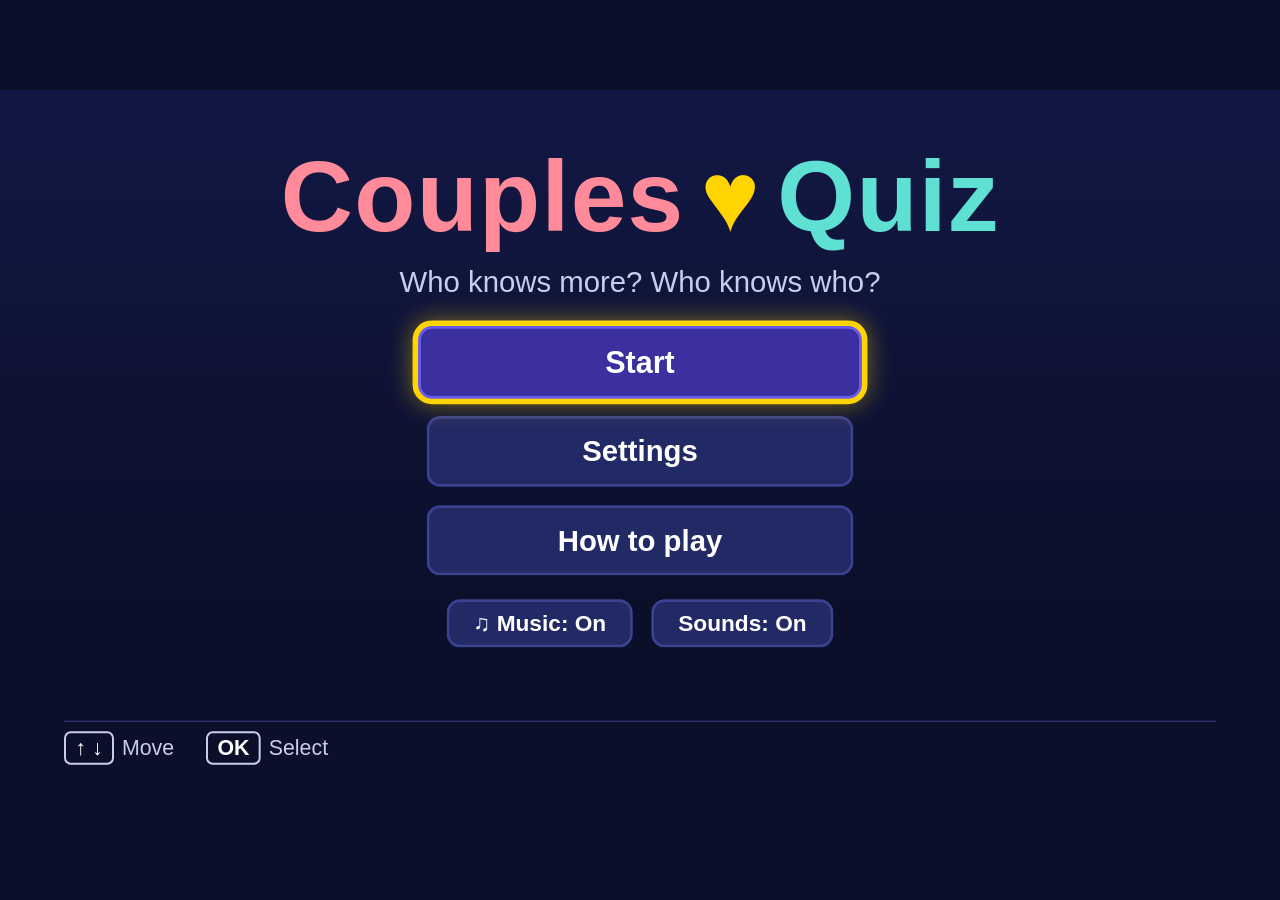
<file: index.html>
<!DOCTYPE html>
<html lang="en">
<head>
  <meta charset="utf-8">
  <meta name="viewport" content="width=device-width, initial-scale=1, minimum-scale=1, maximum-scale=1, user-scalable=no">
  <title>Couples Quiz TV</title>
  <link rel="stylesheet" href="styles/main.css?v=6">
  <script>
    /* There are no dev tools on a TV, so the game's own script errors are kept for the
     * debug overlay (Up x5) and shown on screen only if the game fails to start.
     * Errors from scripts the TV browser injects into every page (TV Bro does this)
     * arrive as a bare "Script error." with no file; they are not ours and are ignored. */
    window.CQ_ERRORS = [];
    window.onerror = function (msg, src, line) {
      var ours = src && src.indexOf(location.protocol + '//' + location.host) === 0;
      if (!ours || /^Script error\.?$/.test(String(msg))) { return true; }
      var text = msg + ' (' + src.split('/').pop() + ':' + line + ')';
      window.CQ_ERRORS.push(text);
      var started = window.CQ && window.CQ.App && window.CQ.App.router && window.CQ.App.router.name;
      var box = document.getElementById('fatal');
      if (!started && box) {
        box.style.display = 'block';
        box.appendChild(document.createTextNode(text + '\n'));
      }
      return false;
    };
  </script>
</head>
<body>
  <div id="viewport">
  <div id="stage">
    <div id="safe">
      <div id="screen"><div class="loading">Loading…</div></div>
      <div id="hints"></div>
    </div>
    <div id="modal-layer"></div>
    <div id="toast"></div>
    <div id="debug"></div>
    <pre id="fatal"></pre>
  </div>
  </div>
  <noscript>This game needs JavaScript.</noscript>

  <script src="src/nav.js?v=6"></script>
  <script src="src/input.js?v=6"></script>
  <script src="src/storage.js?v=6"></script>
  <script src="src/questions.js?v=6"></script>
  <script src="src/game.js?v=6"></script>
  <script src="src/settings.js?v=6"></script>
  <script src="src/sound.js?v=6"></script>
  <script src="src/ui.js?v=6"></script>
  <script src="src/debug.js?v=6"></script>
  <script src="src/router.js?v=6"></script>
  <script src="src/screens/title.js?v=6"></script>
  <script src="src/screens/settings.js?v=6"></script>
  <script src="src/screens/remote.js?v=6"></script>
  <script src="src/screens/howto.js?v=6"></script>
  <script src="src/screens/setup.js?v=6"></script>
  <script src="src/screens/names.js?v=6"></script>
  <script src="src/screens/category.js?v=6"></script>
  <script src="src/screens/interstitial.js?v=6"></script>
  <script src="src/screens/question.js?v=6"></script>
  <script src="src/screens/reveal.js?v=6"></script>
  <script src="src/screens/results.js?v=6"></script>
  <script src="src/main.js?v=6"></script>
</body>
</html>
</file>
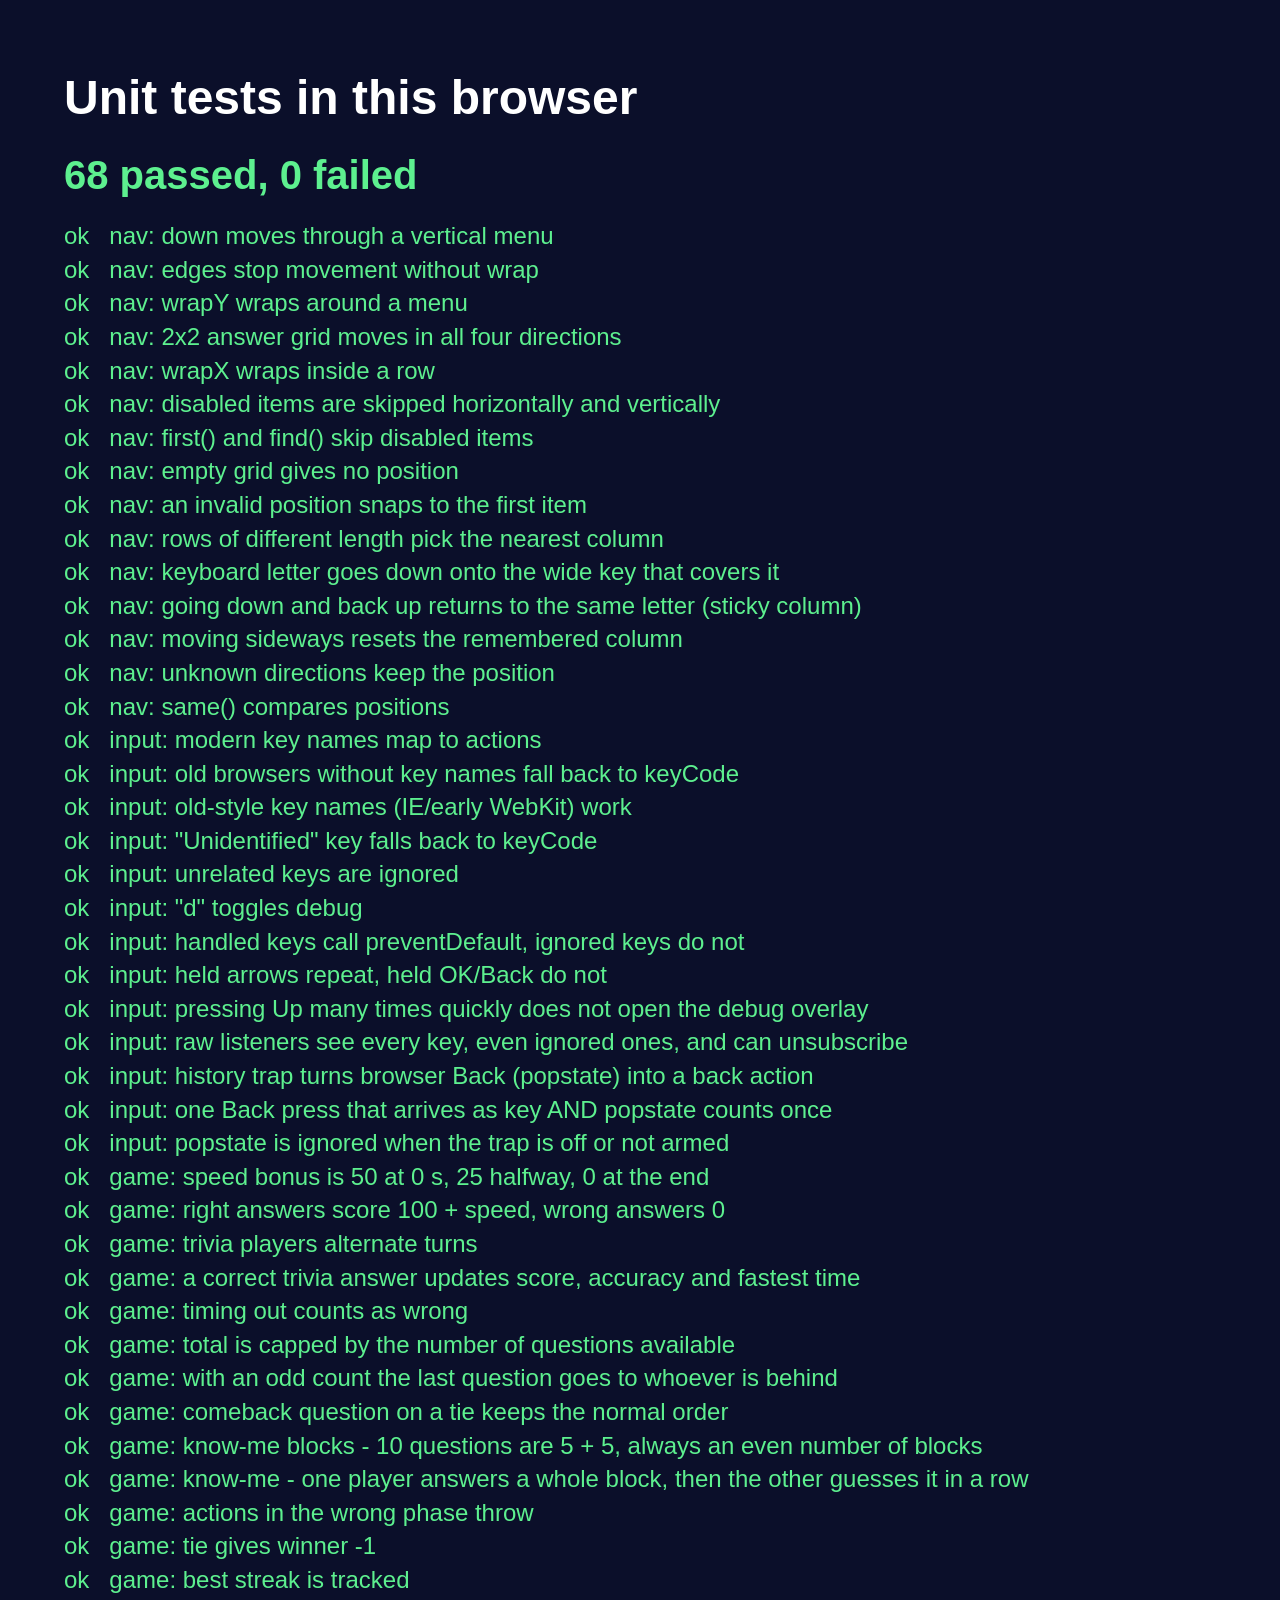
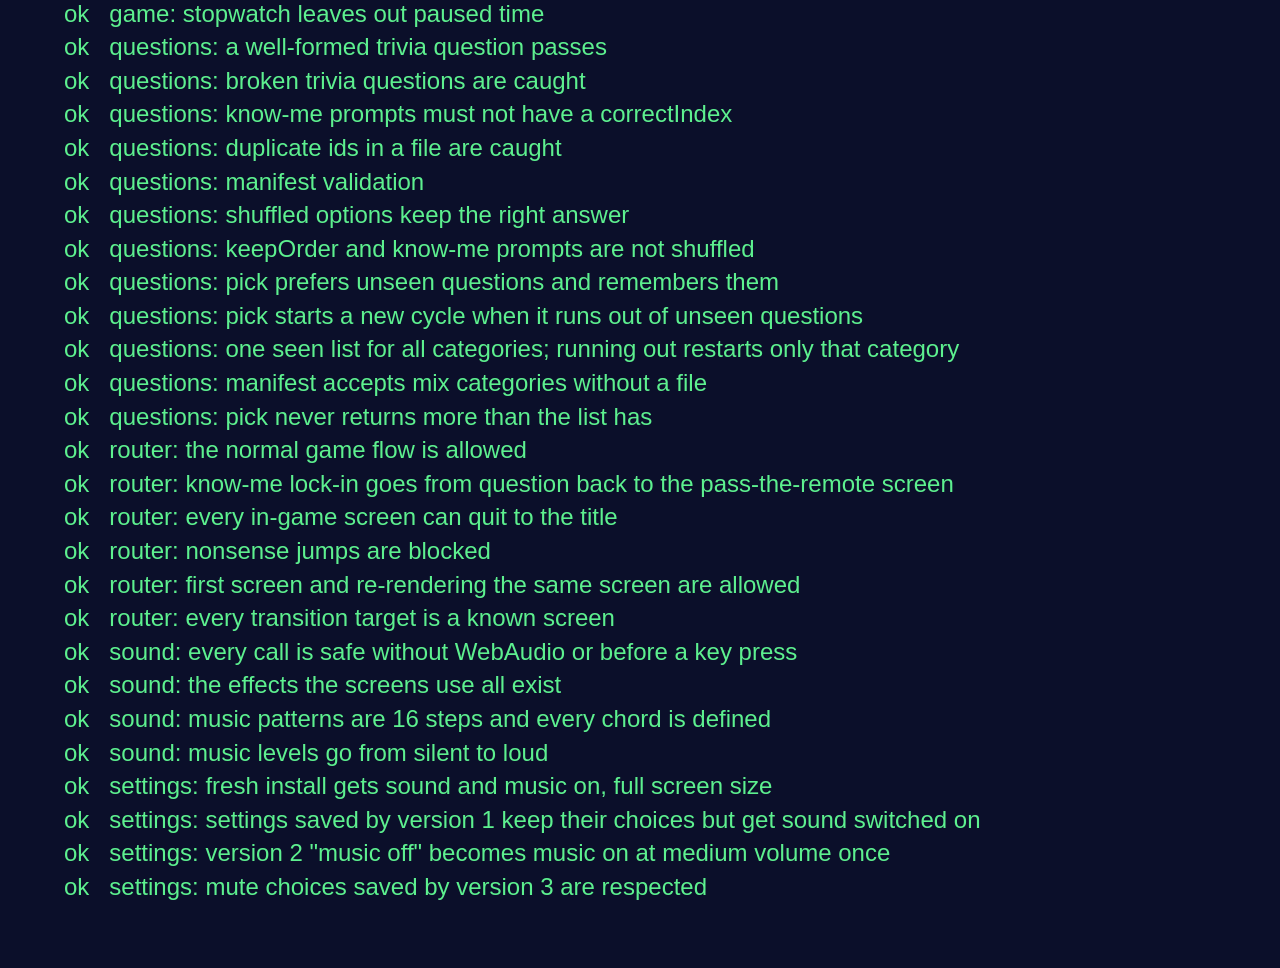
<file: tests/index.html>
<!DOCTYPE html>
<html lang="en">
<head>
  <meta charset="utf-8">
  <meta name="viewport" content="width=device-width, initial-scale=1">
  <title>Couples Quiz TV - tests</title>
  <style>
    body { margin: 5% 5%; background: #0b0f2a; color: #fff; font: 28px/1.4 Roboto, Arial, sans-serif; }
    h1 { font-size: 48px; margin: 0 0 16px 0; }
    .ok { color: #5df08f; }
    .fail { color: #ff7b6b; }
    #summary { font-size: 40px; font-weight: bold; margin-bottom: 16px; }
    #list { white-space: pre-wrap; font-size: 24px; }
  </style>
</head>
<body>
  <h1>Unit tests in this browser</h1>
  <div id="summary">Running…</div>
  <div id="list"></div>
  <!-- Same tests as `node tests/run.js` (minus the Node-only file checks).
       Open this page on the TV to check the code runs on its browser. -->
  <script src="../src/nav.js"></script>
  <script src="../src/input.js"></script>
  <script src="../src/game.js"></script>
  <script src="../src/questions.js"></script>
  <script src="../src/router.js"></script>
  <script src="../src/settings.js"></script>
  <script src="../src/sound.js"></script>
  <script src="harness.js"></script>
  <script src="nav.test.js"></script>
  <script src="input.test.js"></script>
  <script src="game.test.js"></script>
  <script src="questions.test.js"></script>
  <script src="router.test.js"></script>
  <script src="sound.test.js"></script>
  <script>
    (function () {
      var list = document.getElementById('list');
      var res = T.run(function (passed, name, err) {
        var line = document.createElement('div');
        line.className = passed ? 'ok' : 'fail';
        line.appendChild(document.createTextNode((passed ? 'ok   ' : 'FAIL ') + name + (err ? '  - ' + err.message : '')));
        list.appendChild(line);
      });
      var s = document.getElementById('summary');
      s.className = res.failed ? 'fail' : 'ok';
      s.textContent = res.passed + ' passed, ' + res.failed + ' failed';
    })();
  </script>
</body>
</html>
</file>
<file: styles/main.css>
/* Couples Quiz TV
 * Everything is laid out on a fixed 1920x1080 stage that main.js scales to fit the
 * browser window, so all sizes below are in "TV pixels".
 * Kept to widely supported CSS (flexbox, transforms, calc): no grid, no flex gap,
 * no inset, no CSS variables, so old TV browsers render it the same way. */

html, body {
  margin: 0;
  padding: 0;
  width: 100%;
  height: 100%;
  overflow: hidden;
  background: #0b0f2a;
  color: #ffffff;
  font-family: Roboto, "Segoe UI", "Helvetica Neue", Arial, sans-serif;
}

/* The stage is 1920px wide before scaling. Inside this fixed, clipped wrapper it can't
 * make the page wider, which made TV browsers in "fit page" mode report a 1920px
 * window and skip the scaling. */
#viewport {
  position: fixed;
  left: 0;
  top: 0;
  width: 100%;
  height: 100%;
  overflow: hidden;
}

#stage {
  position: absolute;
  left: 0;
  top: 0;
  width: 1920px;
  height: 1080px;
  overflow: hidden;
  background: #0b0f2a;
  background-image: -webkit-linear-gradient(top, #121845 0%, #0b0f2a 70%);
  background-image: linear-gradient(to bottom, #121845 0%, #0b0f2a 70%);
  -webkit-transform-origin: 0 0;
  transform-origin: 0 0;
  font-size: 36px;
  line-height: 1.3;
}

/* 5% safe area on every edge for TV overscan: 96px left/right, 54px top/bottom. */
#safe {
  position: absolute;
  left: 96px;
  right: 96px;
  top: 54px;
  bottom: 54px;
}

#screen {
  position: absolute;
  left: 0;
  right: 0;
  top: 0;
  bottom: 84px;
}

.screen {
  position: absolute;
  left: 0;
  top: 0;
  right: 0;
  bottom: 0;
  display: -webkit-flex;
  display: flex;
  -webkit-flex-direction: column;
  flex-direction: column;
}

.loading {
  font-size: 56px;
  text-align: center;
  padding-top: 400px;
  color: #c8cdf0;
}

/* ---------- Hint bar ---------- */

#hints {
  position: absolute;
  left: 0;
  right: 0;
  bottom: 0;
  height: 64px;
  font-size: 32px;
  color: #c8cdf0;
  white-space: nowrap;
  overflow: hidden;
  border-top: 2px solid #2a3170;
  padding-top: 14px;
}

.hint {
  display: inline-block;
  margin-right: 48px;
}

.hint-key {
  display: inline-block;
  min-width: 40px;
  padding: 0 14px;
  margin-right: 12px;
  border: 3px solid #c8cdf0;
  border-radius: 10px;
  text-align: center;
  font-weight: bold;
  color: #ffffff;
  line-height: 44px;
}

/* ---------- Typography ---------- */

.h1 {
  font-size: 72px;
  font-weight: 800;
  margin: 0 0 16px 0;
}

.h2 {
  font-size: 48px;
  font-weight: 700;
  margin: 0 0 16px 0;
}

.sub {
  font-size: 36px;
  color: #c8cdf0;
}

.small {
  font-size: 32px;
  color: #c8cdf0;
}

.center { text-align: center; }

.p1 { color: #ff8a9a; }
.p2 { color: #5ee0d3; }
.good { color: #5df08f; }
.bad { color: #ff7b6b; }

/* ---------- Focusable things ---------- */

.focusable {
  position: relative;
  box-sizing: border-box;
  border-radius: 20px;
  background: #222a66;
  border: 4px solid #3a438f;
}

/* The focus ring: thick, bright and impossible to miss from the sofa. */
.focusable.focused {
  z-index: 2;
  background: #343f9e;
  border-color: #ffffff;
  box-shadow: 0 0 0 8px #ffd400, 0 0 36px 8px rgba(255, 212, 0, 0.45);
  -webkit-transform: scale(1.04);
  transform: scale(1.04);
}

.btn {
  display: inline-block;
  font-size: 44px;
  font-weight: 700;
  padding: 20px 56px;
  text-align: center;
  color: #ffffff;
}

.btn.primary { background: #3c2fa0; border-color: #6a5cf0; }
.btn.danger { background: #7a1f2b; border-color: #c2414f; }

.btn-row {
  text-align: center;
  margin-top: 32px;
}

.btn-row .btn { margin: 0 20px; }

/* ---------- Title ---------- */

.title-wrap {
  text-align: center;
  padding-top: 24px;
}

.logo {
  font-size: 150px;
  font-weight: 900;
  letter-spacing: 2px;
  line-height: 1.1;
}

.logo-heart {
  color: #ffd400;
  margin: 0 24px;
}

.tagline {
  font-size: 44px;
  color: #c8cdf0;
  margin-top: 16px;
}

.menu {
  width: 640px;
  margin: 40px auto 0 auto;
}

.menu .btn {
  display: block;
  margin-bottom: 28px;
}

.record {
  text-align: center;
  margin-top: 20px;
}

/* ---------- Player setup ---------- */

.players {
  text-align: center;
  margin-top: 48px;
  white-space: nowrap;
}

.player-card {
  display: inline-block;
  width: 640px;
  height: 330px;
  margin: 0 32px;
  padding-top: 44px;
  vertical-align: top;
  text-align: center;
}

.player-label {
  font-size: 36px;
  color: #c8cdf0;
}

.player-name {
  font-size: 88px;
  font-weight: 800;
  margin: 18px 0;
  white-space: nowrap;
  overflow: hidden;
}

/* ---------- Name editor / on-screen keyboard ---------- */

.name-field {
  width: 1100px;
  margin: 8px auto 20px auto;
  padding: 10px 32px;
  font-size: 72px;
  font-weight: 800;
  background: #050822;
  border: 4px solid #3a438f;
  border-radius: 20px;
  min-height: 96px;
  text-align: center;
}

.cursor {
  display: inline-block;
  width: 6px;
  height: 72px;
  margin-left: 6px;
  vertical-align: -10px;
  background: #ffd400;
  -webkit-animation: blink 1s step-end infinite;
  animation: blink 1s step-end infinite;
}

@-webkit-keyframes blink { 50% { opacity: 0; } }
@keyframes blink { 50% { opacity: 0; } }

.kb {
  width: 1300px;
  margin: 0 auto;
}

.kb-row {
  height: 92px;
  white-space: nowrap;
}

.kb-row.presets { height: 104px; margin-bottom: 8px; }

.key {
  display: inline-block;
  vertical-align: top;
  height: 80px;
  line-height: 72px;
  margin: 6px;
  font-size: 40px;
  font-weight: 700;
  text-align: center;
  border-radius: 14px;
  overflow: hidden;
}

.key.chip {
  height: 88px;
  line-height: 80px;
  font-size: 36px;
  background: #2b2470;
  border-color: #5a4fd0;
}

.key.action { font-size: 36px; background: #1a2050; }
.key.done { background: #1e7a46; border-color: #3fc27a; }
.key.on { background: #6a5cf0; }

/* ---------- Category select ---------- */

.rounds-row {
  text-align: center;
  margin: 4px 0 4px 0;
  white-space: nowrap;
}

.rounds-label {
  display: inline-block;
  font-size: 36px;
  color: #c8cdf0;
  margin-right: 24px;
}

.pill {
  display: inline-block;
  width: 150px;
  margin: 0 12px;
  padding: 10px 0;
  font-size: 40px;
  font-weight: 700;
  text-align: center;
  border-radius: 40px;
}

.pill.selected {
  background: #ffd400;
  border-color: #ffd400;
  color: #111111;
}

.cats-view {
  overflow: hidden;
  position: relative;
}

.cats {
  white-space: nowrap;
  text-align: center;
  padding-top: 12px;
}

.cat-row {
  height: 264px;
}

.cat-card {
  display: inline-block;
  vertical-align: top;
  width: 400px;
  height: 240px;
  margin: 0 11px;
  padding: 18px 24px;
  text-align: left;
  white-space: normal;
  overflow: hidden;
}

.cat-card.knowme { background: #2e2160; border-color: #5a47b0; }

.cat-name {
  font-size: 40px;
  font-weight: 800;
  line-height: 1.15;
  max-height: 92px;
  overflow: hidden;
  margin-bottom: 4px;
}

.cat-desc {
  font-size: 32px;
  color: #c8cdf0;
  white-space: nowrap;
  overflow: hidden;
  text-overflow: ellipsis;
}

.badge {
  position: absolute;
  left: 24px;
  bottom: 14px;
  padding: 2px 18px;
  border-radius: 20px;
  font-size: 32px;
  background: #0b0f2a;
  color: #ffd400;
}

/* ---------- Scoreboard ---------- */

.topbar {
  height: 84px;
  white-space: nowrap;
}

.topbar-left {
  float: left;
  font-size: 40px;
  color: #c8cdf0;
  line-height: 72px;
}

.scoreboard {
  float: right;
}

.score {
  display: inline-block;
  margin-left: 20px;
  padding: 6px 30px;
  font-size: 40px;
  font-weight: 700;
  border-radius: 40px;
  background: #1a2050;
  border: 4px solid #1a2050;
}

.score.active { border-color: #ffd400; }
.score-num { color: #ffffff; margin-left: 14px; }

/* ---------- Pass the remote ---------- */

.pass {
  text-align: center;
  padding-top: 40px;
}

.pass-label {
  font-size: 48px;
  color: #c8cdf0;
}

.pass-name {
  font-size: 160px;
  font-weight: 900;
  line-height: 1.15;
  margin: 10px 0 24px 0;
}

.pass-line {
  font-size: 44px;
  margin-bottom: 48px;
}

/* ---------- Question ---------- */

.timer {
  height: 22px;
  border-radius: 11px;
  background: #1a2050;
  overflow: hidden;
  margin-bottom: 18px;
}

.timer-fill {
  height: 100%;
  background: #5df08f;
  -webkit-transform-origin: 0 0;
  transform-origin: 0 0;
  -webkit-transition: -webkit-transform 0.25s linear;
  transition: transform 0.25s linear;
}

.timer-fill.low { background: #ff7b6b; }

.prompt {
  font-size: 40px;
  color: #c8cdf0;
  margin-bottom: 12px;
}

.question {
  font-size: 60px;
  font-weight: 800;
  line-height: 1.2;
  min-height: 150px;
  margin-bottom: 20px;
}

.options {
  margin: 0 -16px;
}

.option {
  display: inline-block;
  vertical-align: top;
  width: -webkit-calc(50% - 32px);
  width: calc(50% - 32px);
  height: 190px;
  margin: 16px;
  padding: 20px 32px 20px 128px;
  font-size: 46px;
  font-weight: 700;
  line-height: 1.2;
  overflow: hidden;
}

.option-text {
  display: table-cell;
  height: 142px;
  vertical-align: middle;
}

.letter {
  position: absolute;
  left: 24px;
  top: 50%;
  margin-top: -40px;
  width: 80px;
  height: 80px;
  line-height: 80px;
  border-radius: 40px;
  text-align: center;
  font-size: 44px;
  background: #0b0f2a;
  color: #ffd400;
}

.option.correct { background: #1b7f45; border-color: #5df08f; }
.option.wrong { background: #9b2c22; border-color: #ff7b6b; }
.option.dim { opacity: 0.4; }

.tag {
  display: block;
  font-size: 32px;
  font-weight: 400;
  color: #ffffff;
  margin-top: 6px;
}

.locked {
  text-align: center;
  padding-top: 40px;
}

.lock-icon {
  display: inline-block;
  width: 120px;
  height: 90px;
  margin: 70px 0 30px 0;
  border-radius: 16px;
  background: #ffd400;
  position: relative;
}

.lock-icon:before {
  content: "";
  position: absolute;
  left: 22px;
  top: -62px;
  width: 52px;
  height: 56px;
  border: 12px solid #ffd400;
  border-bottom: 0;
  border-radius: 40px 40px 0 0;
}

/* ---------- Reveal ---------- */

.headline {
  font-size: 96px;
  font-weight: 900;
  text-align: center;
  line-height: 1.1;
}

.points {
  text-align: center;
  font-size: 48px;
  margin: 10px 0 18px 0;
}

.mini-question {
  font-size: 40px;
  color: #c8cdf0;
  text-align: center;
  margin-bottom: 4px;
}

.options.compact .option {
  height: 112px;
  font-size: 34px;
  margin: 8px 16px;
  padding-top: 12px;
  padding-bottom: 12px;
}

.options.compact .option-text { height: 84px; }

.screen-reveal .headline { font-size: 80px; }
.screen-reveal .points { font-size: 40px; margin: 2px 0 6px 0; }
.screen-reveal .mini-question { font-size: 36px; margin-bottom: 0; }
.screen-reveal .btn-row { margin-top: 16px; }

.legend {
  text-align: center;
  font-size: 32px;
  color: #c8cdf0;
  height: 42px;
}

.fact {
  margin: 14px 0 0 0;
  padding: 16px 28px;
  border-radius: 20px;
  background: #102a2a;
  border: 3px solid #2e8f86;
  font-size: 34px;
  line-height: 1.3;
  max-height: 136px;
  overflow: hidden;
}

.fact-label {
  color: #ffd400;
  font-weight: 800;
}

/* ---------- Results ---------- */

.final {
  text-align: center;
  white-space: nowrap;
  margin-top: 24px;
}

.final-card {
  display: inline-block;
  vertical-align: top;
  width: 640px;
  margin: 0 32px;
  padding: 24px 32px;
  border-radius: 24px;
  background: #1a2050;
  border: 4px solid #1a2050;
  text-align: left;
}

.final-card.winner { border-color: #ffd400; }

.final-name {
  font-size: 64px;
  font-weight: 800;
  text-align: center;
}

.final-score {
  font-size: 96px;
  font-weight: 900;
  text-align: center;
  line-height: 1.1;
}

.stat {
  font-size: 36px;
  border-top: 2px solid #2a3170;
  padding: 8px 0;
}

.stat-val {
  float: right;
  font-weight: 700;
}

/* ---------- Settings ---------- */

.setting {
  display: block;
  height: 60px;
  line-height: 52px;
  margin: 0 0 7px 0;
  padding: 0 32px;
  font-size: 34px;
}

.screen-settings .btn-row { margin-top: 18px; }

.setting-val {
  float: right;
  font-weight: 700;
  color: #ffd400;
}

/* ---------- How to play ---------- */

.howto {
  font-size: 36px;
  line-height: 1.35;
}

.howto p { margin: 0 0 18px 0; }
.howto b { color: #ffd400; }

/* ---------- Remote check ---------- */

.keys-check {
  text-align: center;
  margin: 24px 0;
}

.check {
  display: inline-block;
  width: 240px;
  margin: 0 12px;
  padding: 24px 0;
  border-radius: 20px;
  background: #1a2050;
  border: 4px solid #3a438f;
  font-size: 36px;
  font-weight: 700;
}

.check.ok { background: #1b7f45; border-color: #5df08f; }

.test-area {
  display: block;
  margin: 0 auto 24px auto;
  width: 1200px;
  padding: 28px;
  text-align: center;
  font-size: 40px;
}

.keylog {
  font-family: "Droid Sans Mono", "Courier New", monospace;
  font-size: 32px;
  text-align: center;
  color: #c8cdf0;
  min-height: 210px;
}

/* ---------- Modal, toast, debug, fatal ---------- */

.backdrop {
  position: absolute;
  left: 0;
  top: 0;
  right: 0;
  bottom: 0;
  z-index: 50;
  background: rgba(0, 0, 0, 0.78);
}

.modal-box {
  position: absolute;
  left: 460px;
  top: 300px;
  width: 1000px;
  padding: 56px 40px;
  box-sizing: border-box;
  border-radius: 28px;
  background: #1d2358;
  border: 4px solid #6a5cf0;
  text-align: center;
}

#toast {
  position: absolute;
  left: 360px;
  right: 360px;
  bottom: 170px;
  z-index: 60;
  padding: 24px 32px;
  border-radius: 20px;
  background: #ffd400;
  color: #111111;
  font-size: 38px;
  font-weight: 700;
  text-align: center;
  display: none;
}

#debug {
  position: absolute;
  right: 96px;
  top: 54px;
  width: 900px;
  z-index: 100;
  padding: 18px 24px;
  border: 4px solid #ffd400;
  border-radius: 16px;
  background: rgba(0, 0, 0, 0.9);
  font-family: "Droid Sans Mono", "Courier New", monospace;
  font-size: 30px;
  line-height: 1.3;
  white-space: pre-wrap;
  word-wrap: break-word;
  display: none;
}

.debug-big {
  font-size: 40px;
  color: #ffd400;
}

#fatal {
  position: absolute;
  left: 96px;
  right: 96px;
  bottom: 140px;
  z-index: 200;
  margin: 0;
  padding: 20px;
  background: #7a1f2b;
  color: #ffffff;
  font-size: 32px;
  white-space: pre-wrap;
  display: none;
}

/* ---------- Mute buttons and pointer mode ---------- */

.focusable { cursor: pointer; }

.toggles {
  text-align: center;
  margin-top: 8px;
}

.btn.toggle {
  font-size: 34px;
  padding: 10px 36px;
  margin: 0 14px;
}

.btn.toggle.off {
  background: #3a1d2c;
  border-color: #7a3b55;
  color: #c8a0b4;
}

.pill.back-pill {
  width: 170px;
  font-size: 34px;
  padding: 13px 0;
}

/* Long names (up to 14 letters) get a smaller font where names are shown big. */
.player-name.long { font-size: 62px; }
.pass-name.long { font-size: 120px; }
.final-name.long { font-size: 48px; }

/* ---------- Confetti ---------- */

.confetti-layer {
  position: absolute;
  left: -96px;
  top: -54px;
  width: 1920px;
  height: 1080px;
  overflow: hidden;
  pointer-events: none;
  z-index: 40;
}

.confetti {
  position: absolute;
  top: -40px;
  border-radius: 3px;
  opacity: 0;
  -webkit-animation-name: confetti-a;
  animation-name: confetti-a;
  -webkit-animation-timing-function: linear;
  animation-timing-function: linear;
  -webkit-animation-fill-mode: both;
  animation-fill-mode: both;
}

.confetti.c1 { -webkit-animation-name: confetti-b; animation-name: confetti-b; }
.confetti.c2 { -webkit-animation-name: confetti-c; animation-name: confetti-c; border-radius: 50%; }

@-webkit-keyframes confetti-a {
  0% { opacity: 1; -webkit-transform: translate3d(0, 0, 0) rotate(0deg); }
  90% { opacity: 1; }
  100% { opacity: 0; -webkit-transform: translate3d(90px, 1150px, 0) rotate(720deg); }
}
@keyframes confetti-a {
  0% { opacity: 1; transform: translate3d(0, 0, 0) rotate(0deg); }
  90% { opacity: 1; }
  100% { opacity: 0; transform: translate3d(90px, 1150px, 0) rotate(720deg); }
}
@-webkit-keyframes confetti-b {
  0% { opacity: 1; -webkit-transform: translate3d(0, 0, 0) rotate(0deg); }
  50% { -webkit-transform: translate3d(-80px, 560px, 0) rotate(-300deg); }
  90% { opacity: 1; }
  100% { opacity: 0; -webkit-transform: translate3d(20px, 1150px, 0) rotate(-620deg); }
}
@keyframes confetti-b {
  0% { opacity: 1; transform: translate3d(0, 0, 0) rotate(0deg); }
  50% { transform: translate3d(-80px, 560px, 0) rotate(-300deg); }
  90% { opacity: 1; }
  100% { opacity: 0; transform: translate3d(20px, 1150px, 0) rotate(-620deg); }
}
@-webkit-keyframes confetti-c {
  0% { opacity: 1; -webkit-transform: translate3d(0, 0, 0) scale(1); }
  50% { -webkit-transform: translate3d(60px, 560px, 0) scale(0.7); }
  90% { opacity: 1; }
  100% { opacity: 0; -webkit-transform: translate3d(-40px, 1150px, 0) scale(1); }
}
@keyframes confetti-c {
  0% { opacity: 1; transform: translate3d(0, 0, 0) scale(1); }
  50% { transform: translate3d(60px, 560px, 0) scale(0.7); }
  90% { opacity: 1; }
  100% { opacity: 0; transform: translate3d(-40px, 1150px, 0) scale(1); }
}
</file>
